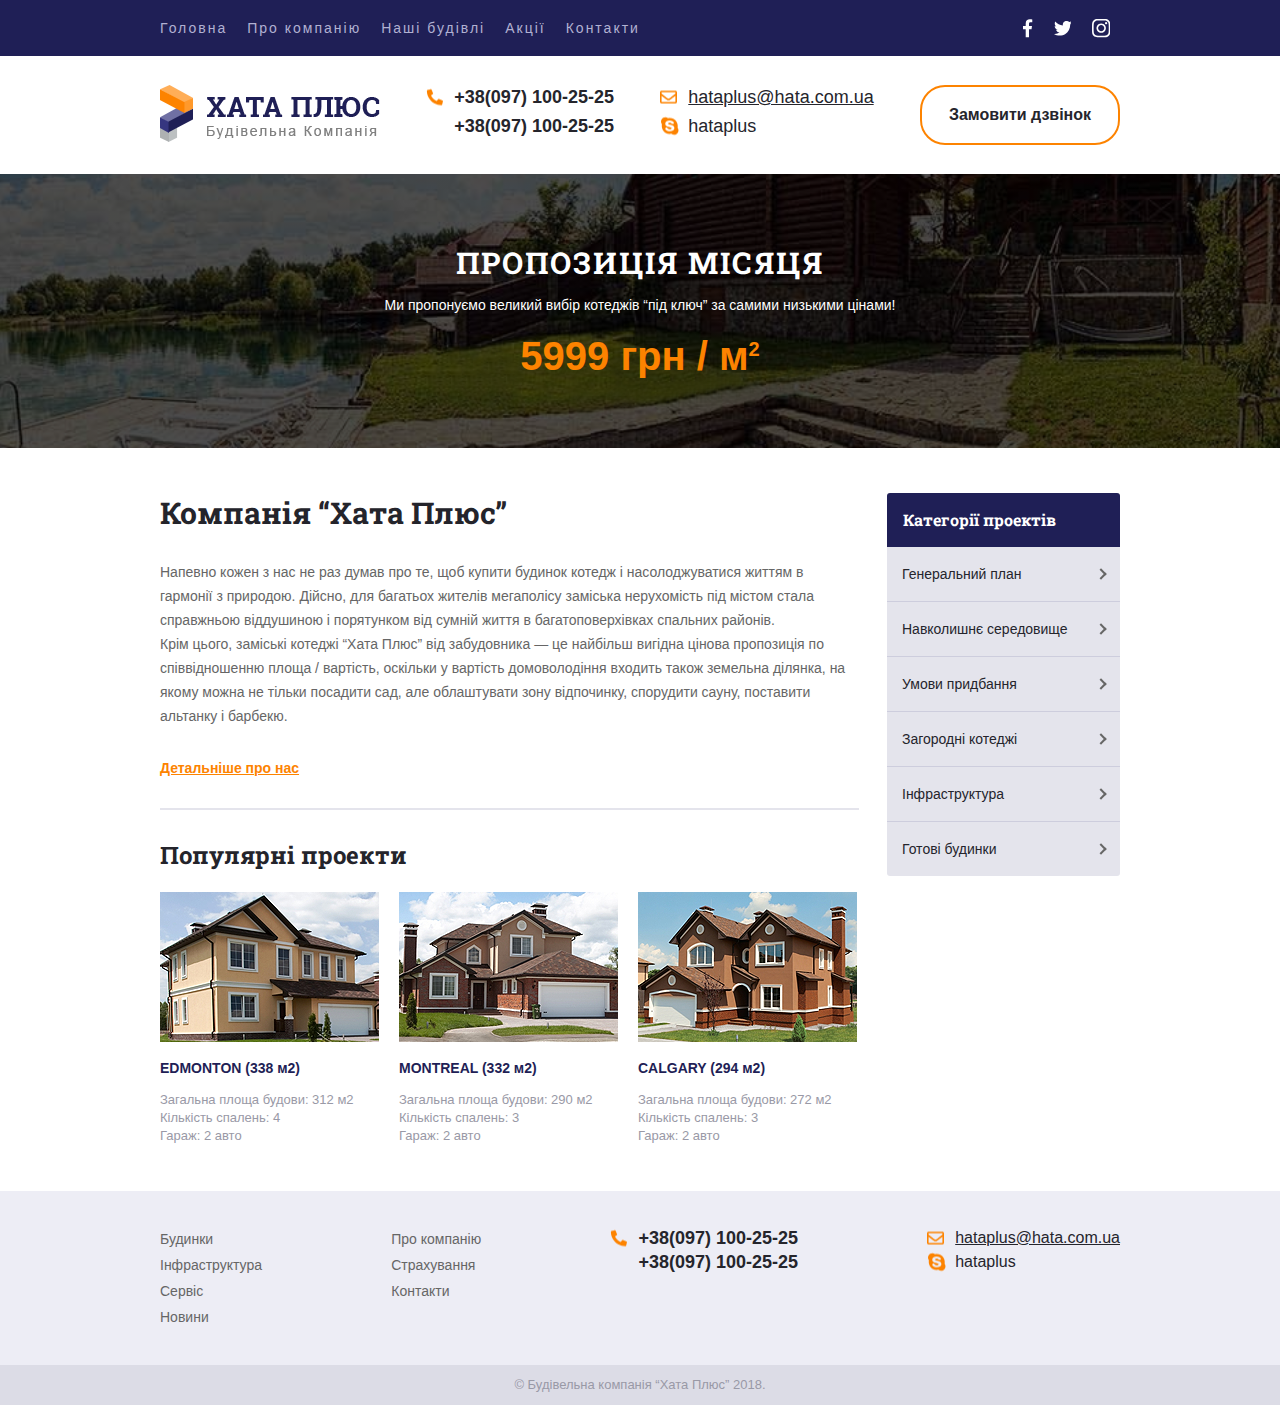
<file: index.html>
<!DOCTYPE html>
<html lang="uk">

<head>
    <meta charset="UTF-8">
    <meta http-equiv="X-UA-Compatible" content="IE=edge">
    <meta name="viewport" content="width=device-width, initial-scale=1.0">
    <link rel="stylesheet" href="css/main.css">
    <title>Будівельна Компанія Hata Plus</title>
</head>

<body>
    <header>
        <nav>
            <div class="header-line">
                <div class="wrapper df-sb-aic">
                    <ul class="menu">
                        <li><a href="/">Головна</a></li>
                        <li><a href="#">Про компанію</a></li>
                        <li><a href="price.html">Наші будівлі</a></li>
                        <li><a href="#">Акції</a></li>
                        <li><a href="contacts.html">Контакти</a></li>
                    </ul>
                    <ul class="social">
                        <li><a href="#" class="fb"></a></li>
                        <li><a href="#" class="tw"></a></li>
                        <li><a href="#" class="inst"></a></li>
                    </ul>
                </div>
            </div>
        </nav>

        <div class="header-title wrapper">
            <div class="logo"><a href="/"><img src="img/logo.png" alt="hataplus логотип"></a></div>
            <div class="contacts">
                <a href="tel:+380971002525">+38(097) 100-25-25</a>
                <a href="tel:+380971002525">+38(097) 100-25-25</a>
            </div>
            <div class="sms">
                <a href="mailto:hataplus@hata.com.ua" class="email">hataplus@hata.com.ua</a>
                <a href="mailto:hataplus@gmail.com" class="skype">hataplus</a>
            </div>
            <div class="button-container"><a href="#" class="button">Замовити дзвінок</a></div>
        </div>
    </header>
    <main>
        <div class="banner">
            <div>
                <p class="offer">Пропозиція місяця</p>
                <p class="offer-of-cottages">Ми пропонуємо великий вибір котеджів “під ключ” за самими низькими цінами!
                </p>
                <p class="price">5999 <span>грн / м<sup>2</sup></span></p>
            </div>
        </div>
        <div class="flex">
            <div class="retreat">
                <article class="main-information">
                    <h1>Компанія “Хата Плюс”</h1>
                    <p>Напевно кожен з нас не раз думав про те, щоб купити будинок котедж і насолоджуватися життям в
                        гармонії з
                        природою. Дійсно, для багатьох жителів мегаполісу заміська нерухомість під містом стала
                        справжньою
                        віддушиною і порятунком від сумній життя в багатоповерхівках спальних районів. </p>
                    <p>Крім цього, заміські котеджі “Хата Плюс” від забудовника — це найбільш вигідна цінова пропозиція
                        по
                        співвідношенню площа / вартість, оскільки у вартість домоволодіння входить також земельна
                        ділянка,
                        на
                        якому можна не тільки посадити сад, але облаштувати зону відпочинку, спорудити сауну, поставити
                        альтанку
                        і барбекю.</p>
                    <a href="#">Детальніше про нас</a>
                    <hr>
                </article>
                <div class="popular-projects">
                    <p>Популярні проекти</p>
                    <div class="card-sale">
                        <a href="#">
                            <figure class="card">
                                <figcaption>
                                    <img src="img/edmonton.jpg" alt="Двох поверховий будинок EDMONTON">
                                    <h3>EDMONTON (338 м2)</h3>
                                    <p>Загальна площа будови: 312 м2</p>
                                    <p>Кількість спалень: 4</p>
                                    <p>Гараж: 2 авто</p>
                                </figcaption>
                            </figure>
                        </a>
                        <a href="#">
                            <figure class="card">
                                <figcaption>
                                    <img src="img/montreal.jpg" alt="Двох поверховий будинок MONTREAL">
                                    <h3>MONTREAL (332 м2)</h3>
                                    <p>Загальна площа будови: 290 м2</p>
                                    <p>Кількість спалень: 3</p>
                                    <p>Гараж: 2 авто</p>
                                </figcaption>
                            </figure>
                        </a>
                        <a href="#">
                            <figure class="card">
                                <figcaption>
                                    <img src="img/calgary.jpg" alt="Двох поверховий будинок CALGARY">
                                    <h3>CALGARY (294 м2)</h3>
                                    <p>Загальна площа будови: 272 м2</p>
                                    <p>Кількість спалень: 3</p>
                                    <p>Гараж: 2 авто</p>
                                </figcaption>
                            </figure>
                        </a>
                    </div>
                </div>
            </div>
            <aside>
                <p class="categories-of-projects">Категорії проектів</p>
                <ul>
                    <li>
                        <a href="#"><span>Генеральний план</span><span class="arrow"></span></a>
                        <ul>
                            <li><a href="#">Lorem, ipsum.</a></li>
                            <li><a href="#">Consequuntur, eligendi!</a></li>
                            <li><a href="#">Sit, sapiente?</a></li>
                        </ul>
                    </li>
                    <li>
                        <a href="#"><span>Навколишнє середовище</span><span class="arrow"></span></a>
                        <ul>
                            <li>
                                <a href="#">Продані</a>
                            </li>
                            <li>
                                <a href="#">Заброньованні</a>
                            </li>
                            <li>
                                <a href="#">В процесі будівництва</a>
                            </li>
                        </ul>
                    </li>
                    <li>
                        <a href="#"><span>Умови придбання</span><span class="arrow"></span></a>
                        <ul>
                            <li><a href="#">Lorem, ipsum.</a></li>
                            <li><a href="#">Lorem, ipsum.</a></li>
                            <li><a href="#">Lorem, ipsum.</a></li>
                        </ul>
                    </li>
                    <li>
                        <a href="#"><span>Загородні котеджі</span><span class="arrow"></span></a>
                        <ul>
                            <li><a href="#">Lorem, ipsum.</a></li>
                            <li><a href="#">Lorem, ipsum.</a></li>
                            <li><a href="#">Lorem, ipsum.</a></li>
                        </ul>
                    </li>
                    <li>
                        <a href="#"><span>Інфраструктура</span><span class="arrow"></span></a>
                        <ul>
                            <li><a href="#">Lorem, ipsum.</a></li>
                            <li><a href="#">Lorem, ipsum.</a></li>
                            <li><a href="#">Lorem, ipsum.</a></li>
                        </ul>
                    </li>
                    <li>
                        <a href="#"><span>Готові будинки</span><span class="arrow"></span></a>
                        <ul>
                            <li><a href="#">Lorem, ipsum.</a></li>
                            <li><a href="#">Lorem, ipsum.</a></li>
                            <li><a href="#">Lorem, ipsum.</a></li>
                        </ul>
                    </li>
                </ul>
            </aside>
        </div>
    </main>
    <footer>
        <div class="footer-menu">
            <div class="wrapper ais df-sb-aic">
                <ul>
                    <li><a href="#">Будинки</a></li>
                    <li><a href="#">Інфраструктура</a></li>
                    <li><a href="#">Сервіс</a></li>
                    <li><a href="#">Новини</a></li>
                </ul>
                <ul>
                    <li><a href="#">Про компанію</a></li>
                    <li><a href="#">Страхування</a></li>
                    <li><a href="#">Контакти</a></li>
                </ul>
                <ul class="footer-contacts">
                    <li><a href="#"><b>+38(097) 100-25-25</b></a></li>
                    <li><a href="#"><b>+38(097) 100-25-25</b></a></li>
                </ul>
                <ul class="footer-sms">
                    <li><a href="#" class="email">hataplus@hata.com.ua</a></li>
                    <li><a href="#" class="skype">hataplus</a></li>
                </ul>
            </div>
        </div>
        <div>
            <p class="bottom-footer">&copy; Будівельна компанія “Хата Плюс” 2018.</p>
        </div>
    </footer>

</body>

</html]
</file>
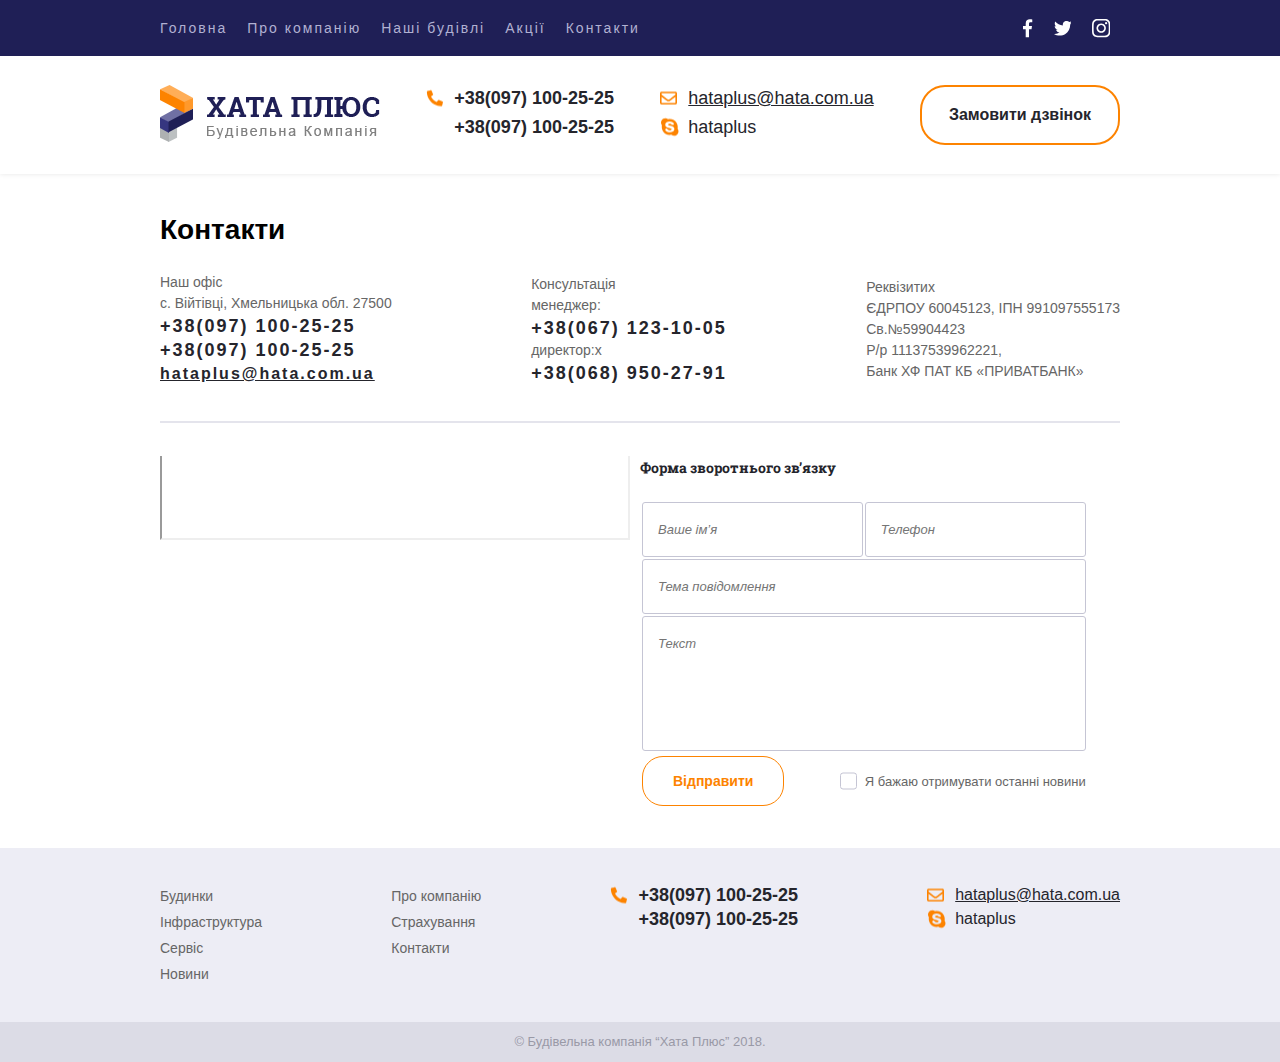
<file: contacts.html>
<!DOCTYPE html>
<html lang="en">

<head>
    <meta charset="UTF-8">
    <meta name="viewport" content="width=device-width, initial-scale=1.0">
    <link rel="stylesheet" href="css/main.css">
    <link rel="preconnect" href="https://fonts.googleapis.com">
    <link rel="preconnect" href="https://fonts.gstatic.com" crossorigin>
    <link href="https://fonts.googleapis.com/css2?family=Roboto+Slab:wght@700&display=swap" rel="stylesheet">
    <title>Document</title>
</head>

<body>
    <header>
        <div class="price-header-title">
            <nav>
                <div class="header-line">
                    <div class="wrapper df-sb-aic">
                        <ul class="menu">
                            <li><a href="/">Головна</a></li>
                            <li><a href="#">Про компанію</a></li>
                            <li><a href="price.html">Наші будівлі</a></li>
                            <li><a href="#">Акції</a></li>
                            <li><a href="contacts.html">Контакти</a></li>
                        </ul>
                        <ul class="social">
                            <li><a href="#" class="fb"></a></li>
                            <li><a href="#" class="tw"></a></li>
                            <li><a href="#" class="inst"></a></li>
                        </ul>
                    </div>
                </div>
            </nav>

            <div class="header-title wrapper df-sb-aic">
                <div class="logo"><a href="/"><img src="img/logo.png" alt="hataplus логотип"></a></div>
                <div class="contacts">
                    <a href="tel:+380971002525">+38(097) 100-25-25</a>
                    <a href="tel:+380971002525">+38(097) 100-25-25</a>
                </div>
                <div class="sms">
                    <a href="mailto:hataplus@hata.com.ua" class="email">hataplus@hata.com.ua</a>
                    <a href="skype:hataplus@gmail.com" class="skype">hataplus</a>
                </div>
                <div class="button-container"><a href="#" class="button">Замовити дзвінок</a></div>
            </div>
        </div>
    </header>
    <main>
        <div class="wrapper contacts-wrapper">
            <h1>Контакти</h1>
            <nav>
                <div class="menu contacts-menu">
                    <ul class="our-office">
                        <li>
                            <p>Наш офіс</p>
                        </li>
                        <li>
                            <p>с. Війтівці, Хмельницька обл. 27500</p>
                        </li>
                        <li><a href="tel:+380971002525">+38(097) 100-25-25</a></li>
                        <li><a href="tel:+380971002525">+38(097) 100-25-25</a></li>
                        <li><a href="#">hataplus@hata.com.ua</a></li>
                    </ul>
                    <ul>
                        <li>
                            <p>Консультація</p>
                        </li>
                        <li>
                            <p>менеджер:</p>
                        </li>
                        <li><a href="tel:+380971002525">+38(067) 123-10-05</a></li>
                        <li>
                            <p>директор:x</p>
                        </li>
                        <li><a href="tel:+380971002525">+38(068) 950-27-91</a></li>
                    </ul>
                    <ul>
                        <li>
                            <p>Реквізитиx</p>
                        </li>
                        <li>
                            <p>ЄДРПОУ 60045123, ІПН 991097555173</p>
                        </li>
                        <li>
                            <p>Св.№59904423</p>
                        </li>
                        <li>
                            <p>Р/р 11137539962221,</p>
                        </li>
                        <li>
                            <p>Банк ХФ ПАТ КБ «ПРИВАТБАНК»</p>
                        </li>
                    </ul>
                </div>
            </nav>
            <hr>
            <div class="main-info">
                <div class="map">
                    <iframe
                        src="https://www.google.com/maps/d/u/0/embed?mid=1HooifdQ_En7AlUinECAsfz6qEuKjlcc&ehbc=2E312F"></iframe>
                </div>
                <div class="form">
                    <p>Форма зворотнього зв’язку</p>
                    <form action="index.php" method="post">
                        <table>
                            <tr>
                                <td><label><input type="text" name="name" placeholder="Ваше ім’я"></label></td>
                                <td><label><input type="tel" name="tel" placeholder="Телефон"></label></td>
                            </tr>
                            <tr>
                                <td colspan="2"><label><input type="text" name="subject_message"
                                            placeholder="Тема повідомлення"></label></td>
                            </tr>
                            <tr>
                                <td colspan="2">
                                    <textarea name="text" id="" cols="30" rows="10" placeholder="Текст"></textarea>
                                </td>
                            </tr>
                            <tr>
                                <td><button type="submit">Відправити</button></td>
                                <td><input type="checkbox" id="news"><label for="news">Я бажаю отримувати останні
                                        новини</label></td>
                            </tr>
                        </table>
                    </form>
                </div>
            </div>
        </div>
    </main>
    <footer>
        <div class="footer-menu">
            <div class="wrapper ais df-sb-aic">
                <ul>
                    <li><a href="#">Будинки</a></li>
                    <li><a href="#">Інфраструктура</a></li>
                    <li><a href="#">Сервіс</a></li>
                    <li><a href="#">Новини</a></li>
                </ul>
                <ul>
                    <li><a href="#">Про компанію</a></li>
                    <li><a href="#">Страхування</a></li>
                    <li><a href="#">Контакти</a></li>
                </ul>
                <ul class="footer-contacts">
                    <li><a href="#"><b>+38(097) 100-25-25</b></a></li>
                    <li><a href="#"><b>+38(097) 100-25-25</b></a></li>
                </ul>
                <ul class="footer-sms">
                    <li><a href="#" class="email">hataplus@hata.com.ua</a></li>
                    <li><a href="#" class="skype">hataplus</a></li>
                </ul>
            </div>
        </div>
        <div>
            <p class="bottom-footer">&copy; Будівельна компанія “Хата Плюс” 2018.</p>
        </div>
    </footer>
</body>

</html>
</file>
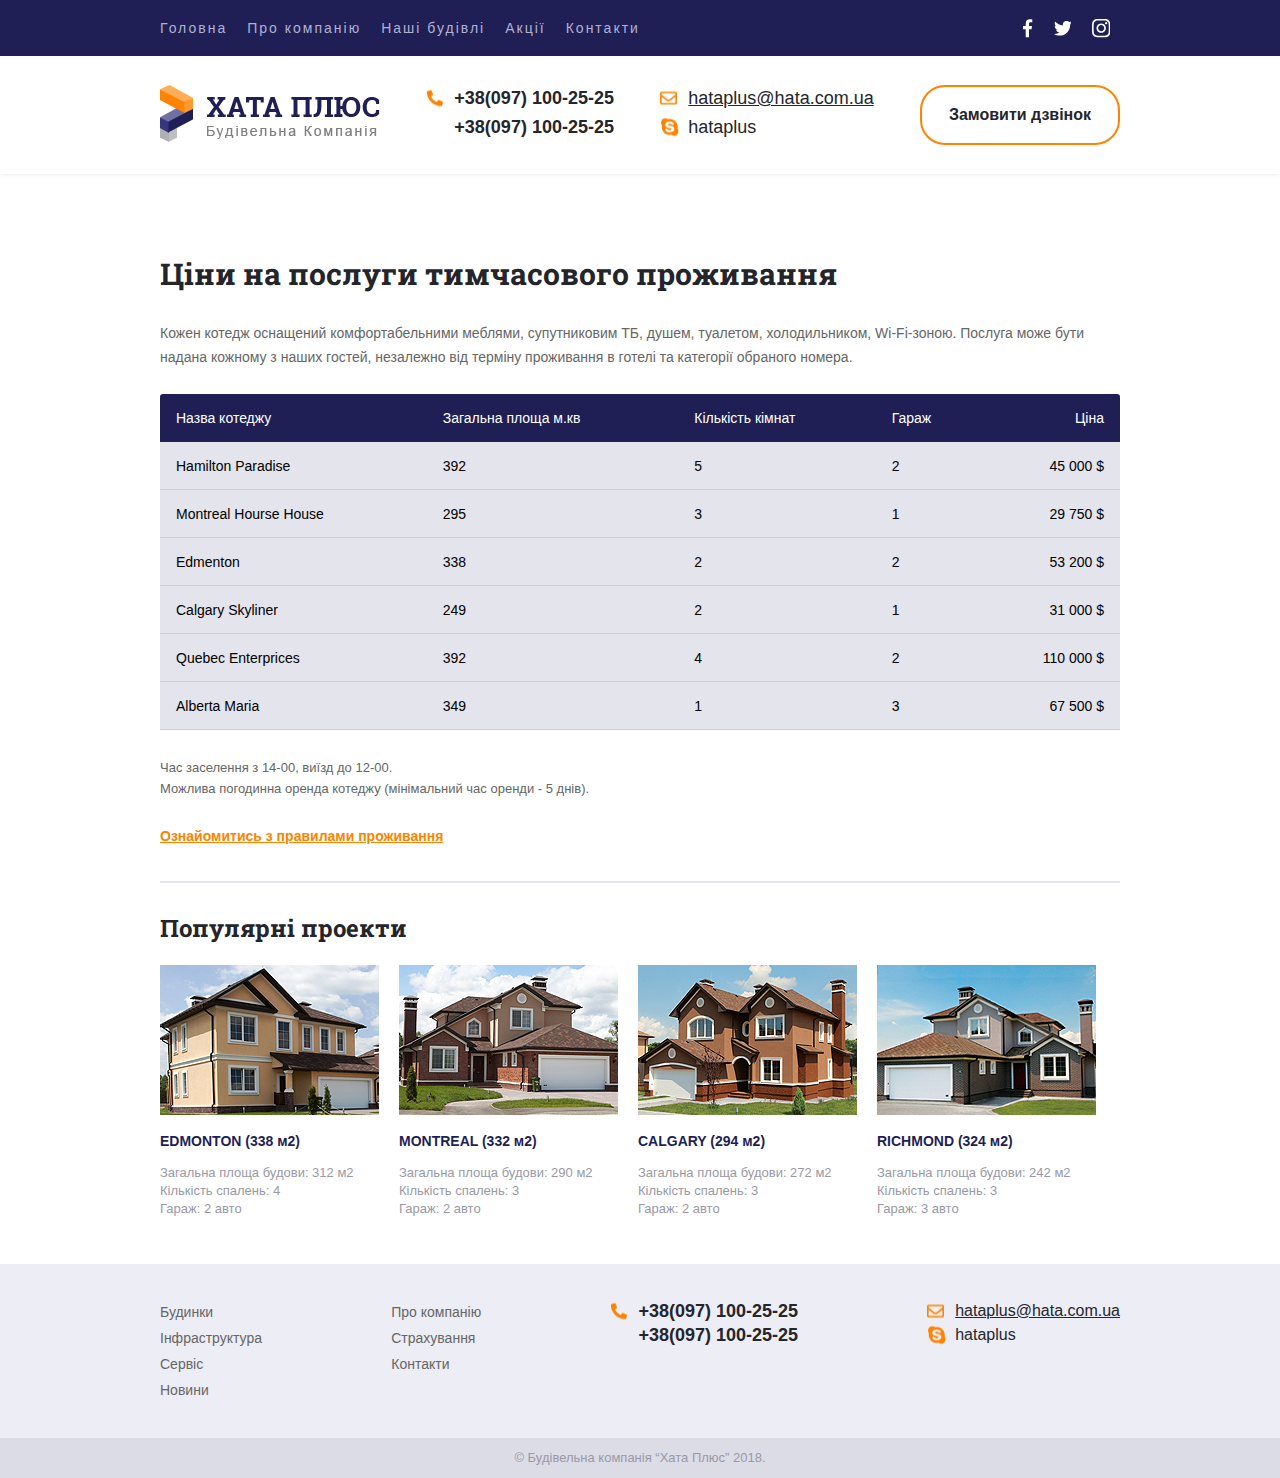
<file: price.html>
<!DOCTYPE html>
<html lang="uk">

<head>
    <meta charset="UTF-8">
    <meta http-equiv="X-UA-Compatible" content="IE=edge">
    <meta name="viewport" content="width=device-width, initial-scale=1.0">
    <link rel="stylesheet" href="css/main.css">
    <title>Будівельна Компанія Hata Plus</title>
</head>

<body>
    <header>
        <div class="price-header-title">
            <nav>
                <div class="header-line">
                    <div class="wrapper df-sb-aic">
                        <ul class="menu">
                            <li><a href="/">Головна</a></li>
                            <li><a href="#">Про компанію</a></li>
                            <li><a href="price.html">Наші будівлі</a></li>
                            <li><a href="#">Акції</a></li>
                            <li><a href="contacts.html">Контакти</a></li>
                        </ul>
                        <ul class="social">
                            <li><a href="#" class="fb"></a></li>
                            <li><a href="#" class="tw"></a></li>
                            <li><a href="#" class="inst"></a></li>
                        </ul>
                    </div>
                </div>
            </nav>

            <div class="header-title wrapper df-sb-aic">
                <div class="logo"><a href="/"><img src="img/logo.png" alt="hataplus логотип"></a></div>
                <div class="contacts">
                    <a href="tel:+380971002525">+38(097) 100-25-25</a>
                    <a href="tel:+380971002525">+38(097) 100-25-25</a>
                </div>
                <div class="sms">
                    <a href="mailto:hataplus@hata.com.ua" class="email">hataplus@hata.com.ua</a>
                    <a href="skype:hataplus@gmail.com" class="skype">hataplus</a>
                </div>
                <div class="button-container"><a href="#" class="button">Замовити дзвінок</a></div>
            </div>
        </div>
    </header>
    <main>
        <div class="wrapper price-wrapper">
            <article class="main-information">
                <h1>Ціни на послуги тимчасового проживання</h1>
                <p>Кожен котедж оснащений комфортабельними меблями, супутниковим ТБ, душем, туалетом, холодильником,
                    Wi-Fi-зоною.
                    Послуга може бути надана кожному з наших гостей, незалежно від терміну проживання в готелі та
                    категорії обраного номера.</p>
            </article>
            <table class="price-table">
                <thead>
                    <tr>
                        <td>Назва котеджу</td>
                        <td>Загальна площа м.кв</td>
                        <td>Кількість кімнат</td>
                        <td>Гараж</td>
                        <td class="price-of-the-cottages">Ціна</td>
                    </tr>
                </thead>
                <tbody>
                    <tr>
                        <td>Hamilton Paradise</td>
                        <td>392</td>
                        <td>5</td>
                        <td>2</td>
                        <td class="price-of-the-cottages">45 000 $</td>
                    </tr>
                    <tr>
                        <td>Montreal Hourse House</td>
                        <td>295</td>
                        <td>3</td>
                        <td>1</td>
                        <td class="price-of-the-cottages">29 750 $</td>
                    </tr>
                    <tr>
                        <td>Edmenton</td>
                        <td>338</td>
                        <td>2</td>
                        <td>2</td>
                        <td class="price-of-the-cottages">53 200 $</td>
                    </tr>
                    <tr>
                        <td>Calgary Skyliner</td>
                        <td>249</td>
                        <td>2</td>
                        <td>1</td>
                        <td class="price-of-the-cottages">31 000 $</td>
                    </tr>
                    <tr>
                        <td>Quebec Enterprices</td>
                        <td>392</td>
                        <td>4</td>
                        <td>2</td>
                        <td class="price-of-the-cottages">110 000 $</td>
                    </tr>
                    <tr>
                        <td>Alberta Maria</td>
                        <td>349</td>
                        <td>1</td>
                        <td>3</td>
                        <td class="price-of-the-cottages">67 500 $</td>
                    </tr>
                </tbody>
            </table>
            <p class="time"><span>Час заселення з 14-00, виїзд до 12-00.</span>Можлива погодинна оренда котеджу
                (мінімальний час оренди - 5 днів).</p>
            <a href="#" class="rules-of-residence">Ознайомитись з правилами проживання</a>
            <hr>
            <div class="popular-projects">
                <p>Популярні проекти</p>
                <div class="card-sale">
                    <a href="#">
                        <figure class="card">
                            <figcaption>
                                <img src="img/edmonton.jpg" alt="Двох поверховий будинок EDMONTON">
                                <h3>EDMONTON (338 м2)</h3>
                                <p>Загальна площа будови: 312 м2</p>
                                <p>Кількість спалень: 4</p>
                                <p>Гараж: 2 авто</p>
                            </figcaption>
                        </figure>
                    </a>
                    <a href="#">
                        <figure class="card">
                            <figcaption>
                                <img src="img/montreal.jpg" alt="Двох поверховий будинок MONTREAL">
                                <h3>MONTREAL (332 м2)</h3>
                                <p>Загальна площа будови: 290 м2</p>
                                <p>Кількість спалень: 3</p>
                                <p>Гараж: 2 авто</p>
                            </figcaption>
                        </figure>
                    </a>
                    <a href="#">
                        <figure class="card">
                            <figcaption>
                                <img src="img/calgary.jpg" alt="Двох поверховий будинок CALGARY">
                                <h3>CALGARY (294 м2)</h3>
                                <p>Загальна площа будови: 272 м2</p>
                                <p>Кількість спалень: 3</p>
                                <p>Гараж: 2 авто</p>
                            </figcaption>
                        </figure>
                    </a>
                    <a href="#">
                        <figure class="card">
                            <figcaption>
                                <img src="img/richmond.jpg" alt="Двох поверховий будинок CALGARY">
                                <h3>RICHMOND (324 м2)</h3>
                                <p>Загальна площа будови: 242 м2</p>
                                <p>Кількість спалень: 3</p>
                                <p>Гараж: 3 авто</p>
                            </figcaption>
                        </figure>
                    </a>
                </div>
            </div>
        </div>
    </main>
    <footer>
        <div class="footer-menu">
            <div class="wrapper ais df-sb-aic">
                <ul>
                    <li><a href="#">Будинки</a></li>
                    <li><a href="#">Інфраструктура</a></li>
                    <li><a href="#">Сервіс</a></li>
                    <li><a href="#">Новини</a></li>
                </ul>
                <ul>
                    <li><a href="#">Про компанію</a></li>
                    <li><a href="#">Страхування</a></li>
                    <li><a href="#">Контакти</a></li>
                </ul>
                <ul class="footer-contacts">
                    <li><a href="#"><b>+38(097) 100-25-25</b></a></li>
                    <li><a href="#"><b>+38(097) 100-25-25</b></a></li>
                </ul>
                <ul class="footer-sms">
                    <li><a href="#" class="email">hataplus@hata.com.ua</a></li>
                    <li><a href="#" class="skype">hataplus</a></li>
                </ul>
            </div>
        </div>
        <div>
            <p class="bottom-footer">&copy; Будівельна компанія “Хата Плюс” 2018.</p>
        </div>
    </footer>
</body>

</html>
</file>
<file: css/main.css>
@font-face {
    font-family: 'Roboto Slab';
    src: url('../fonts/RobotoSlab-Bold.eot');
    src: url('../fonts/RobotoSlab-Bold.eot?#iefix') format('embedded-opentype'),
        url('../fonts/RobotoSlab-Bold.woff2') format('woff2'),
        url('../fonts/RobotoSlab-Bold.woff') format('woff'),
        url('../fonts/RobotoSlab-Bold.ttf') format('truetype');
    font-weight: bold;
    font-style: normal;
    font-display: swap;
}

* {
    margin: 0;
    padding: 0;
    box-sizing: border-box;
}


html {
    font-size: 1px;
}

body {
    font-family: "Arial";
    font-size: 14rem;
}

.df-sb-aic {
    display: flex;
    justify-content: space-between;
    align-items: center;
}

.wrapper {
    max-width: 960px;
    margin: 0 auto;
}

.retreat {
    width: 75%;
}

.header-line {
    background-color: #1f1f56;
    padding: 16px 0;
}

.header-line .menu {
    display: flex;
    justify-content: flex-start;
}

.header-line .social li {
    margin: 0 10px;
}

.social {
    display: flex;
    justify-content: flex-end;
    align-items: center;
}

.social a,
.contacts a:first-child::before,
.sms a::before,
.footer-contacts li:first-child a::before,
.footer-sms a::before {
    display: inline-block;
    background-image: url(../img/sprite.png);
    transition: 0.3s;
}

.fb {
    width: 10px;
    height: 19px;
}

.fb:hover {
    background-position: 0 -21px;
}

.tw {
    width: 18px;
    height: 15px;
    background-position: -11px 0;
}

.tw:hover {
    background-position: -11px -21px;
}

.inst {
    width: 19px;
    height: 19px;
    background-position: -32px 0;
}

.inst:hover {
    background-position: -32px -21px;
}

.header-line li {
    list-style: none;
    display: flex;
    margin-right: 20px;
}

.header-line li a {
    text-decoration: none;
}

.menu a {
    font-size: 14rem;
    letter-spacing: 2rem;
    line-height: 24rem;
    color: #b1b1d2;
}

.menu a:hover {
    color: #fd8300;
}

.header-title {
    display: flex;
    justify-content: space-between;
}

.contacts a,
.sms a {
    margin-bottom: 5px;
}

.footer-menu .contacts a,
.contacts a,
.sms a,
.footer-contacts li a {
    display: block;
    font-size: 18rem;
    line-height: 24rem;
    color: #25252c;
    text-decoration: none;
}

.contacts a {
    font-weight: bold;
}

.contacts a,
.sms a,
.footer-contacts a,
.footer-sms a {
    position: relative;
    padding-left: 28px;
}

.contacts a:first-child::before,
.footer-contacts li:first-child a::before {
    content: "";
    position: absolute;
    top: 50%;
    left: 0px;
    width: 17px;
    height: 17px;
    background-position: -54px 0;
    transform: translateY(-50%);
}

.sms a:first-child::before,
.footer-sms li:first-child a::before {
    content: "";
    display: inline-block;
    position: absolute;
    top: 50%;
    left: 0px;
    width: 17px;
    height: 13px;
    background-position: -73px 0px;
    transform: translateY(-50%);
}

.sms a:last-child::before,
.footer-sms li:last-child a::before {
    content: "";
    display: inline-block;
    position: absolute;
    top: 50%;
    left: 0px;
    width: 19px;
    height: 19px;
    background-position: -91px 0px;
    transform: translateY(-50%);
}

.contacts a:hover,
.sms a:last-child:hover,
.sms .email,
.main-information a,
.footer-menu a:hover,
.footer-sms .email {
    text-decoration: underline;
}

.sms a:first-child:hover,
.skype a,
.button,
h3,
.card-sale a,
.footer-menu a,
.footer-sms a {
    text-decoration: none;
}

.button-conteiner {
    display: flex;
    align-content: center;
}

.button {
    display: block;
    width: 200px;
    border-radius: 25px;
    background-color: #ffffff;
    border: 2px solid #fd8300;
    text-align: center;
    font-size: 16rem;
    line-height: 24rem;
    color: #25252c;
    font-weight: bold;
    transition: .5s;
    padding: 16px 0;
}

.button:hover {
    color: #fff;
    background-color: #fd8300;
}

.header-title {
    display: flex;
    background-color: #fff;
    padding: 29px 0;
}

.banner {
    background: linear-gradient(rgba(0, 0, 0, 0.7), rgba(0, 0, 0, 0.7)), #000 url("../img/nature.jpg") no-repeat center /cover;
    padding: 69px 0;
    margin-bottom: 45px;
}

.banner>div {
    text-align: center;
}

.banner sup {
    font-size: 20rem;
}

.banner .offer {
    font-size: 30rem;
    letter-spacing: 2rem;
    text-transform: uppercase;
    font-weight: 700;
    font-family: 'Roboto Slab', serif;
    margin-bottom: 11px;
    color: #fff;
}

.offer-of-cottages {
    font-size: 14rem;
    line-height: 24rem;
    color: #fff;
    margin-bottom: 17px;
}

.price {
    font-size: 40rem;
    color: #fd8300;
    font-weight: bold;
}

.prise span {
    font-size: 24rem;
}

.flex {
    max-width: 960px;
    display: flex;
    column-gap: 28px;
    margin: auto;
}

.main-information {
    width: 100%;
    margin-bottom: 25px;
}

.main-information h1 {
    font-size: 30rem;
    color: #24242b;
    font-family: 'Roboto Slab', serif;
    margin-bottom: 28px;
}

.main-information p {
    font-size: 14rem;
    line-height: 24rem;
    color: #666;
}

.main-information a {
    display: inline-block;
    font-size: 14rem;
    line-height: 24rem;
    color: #fd8300;
    font-weight: bold;
    margin: 28px 0;
}

hr {
    border-color: #e4e4ec;
}

.main-information a:hover {
    color: #1f1f56;
}

.popular-projects {
    margin-bottom: 46px;
}

.popular-projects>p {
    margin-bottom: 25px;
    font-size: 24rem;
    line-height: 24rem;
    color: #24242b;
    font-family: 'Roboto Slab', serif;
    font-weight: 700;
}

.card-sale {
    display: flex;
    column-gap: 20px;
    align-items: stretch;
}

.card {
    cursor: url(../img/cursor.cur), pointer;
}

.card h3 {
    font-size: 14rem;
    line-height: 24rem;
    color: #1f1f56;
    margin: 11px 0;
}

.card-sale p {
    font-size: 13rem;
    line-height: 18rem;
    color: #9999a6;
}

aside {
    border-radius: 3px 3px 0 0;
    overflow: hidden;
    width: 25%;
}

aside li {
    list-style: none;
    background-color: #e4e4ec;
    border-bottom: #cdcddd 1px solid;
}

aside li:last-child {
    border-radius: 0 0 3px 3px;
    overflow: hidden;
    border: none;
}

aside li ul {
    display: none;
}

aside ul li ul li a {
    margin-left: 30px;
}

aside li:hover ul {
    display: block;
}

aside>ul>li:hover {
    background-color: #fd8300;
}

aside>ul>li:hover>a {
    color: #fff;
}

aside>ul>li>a {
    display: flex;
    justify-content: space-between;
    align-items: center;
}

.arrow {
    display: inline-block;
    width: 8px;
    height: 8px;
    border: 2px solid #666;
    border-top: none;
    border-left: none;
    transform: rotate(-45deg);
    transition: .5s;
}

aside li:hover .arrow {
    transform: rotate(45deg);
    border-color: #fff;
}

aside li>ul>li:hover {
    background-color: #cecedd;
}

aside a {
    display: inline-block;
    text-decoration: none;
    font-size: 14rem;
    line-height: 24rem;
    color: #25252c;
    padding: 15px;
}

.categories-of-projects {
    font-size: 16rem;
    line-height: 24rem;
    color: #fff;
    font-weight: 700;
    padding: 15px 16px;
    background-color: #1f1f56;
    font-family: 'Roboto Slab', serif;
}

.ais {
    display: flex;
    align-items: start;
}

.footer-menu {
    padding: 35px 0;
    background-color: #ededf5;
}

.footer-menu li {
    list-style: none;
}

.footer-menu a {
    font-size: 14rem;
    line-height: 26rem;
    color: #666;
}

.footer-menu a:hover {
    color: #f99f41;
}

.footer-contacts {
    display: flex;
    flex-direction: column;
    row-gap: 5lpx;
}

.footer-sms a {
    font-size: 16rem;
    line-height: 24rem;
    color: #25252c;
}

.price-header-title {
    margin-bottom: 40px;
}

.bottom-footer {
    background-color: #dcdce6;
    padding: 11px 0;
}

footer p {
    font-size: 13rem;
    line-height: 18rem;
    color: #9999a6;
    text-align: center;
}

.price-table {
    width: 100%;
    border-collapse: collapse;
    margin-bottom: 27px;
}

.price-table thead tr {
    background-color: #1f1f56;
    color: #fff;
}

.price-table tbody tr {
    box-shadow: inset 0px -1px 0px #cecedd;
    background-color: #e4e4ec;
}

.price-table tbody tr:hover {
    background-color: #fd8300;
    color: #fff;
}

.price-table td {
    padding: 16px;
}

.price-of-the-cottages {
    text-align: right;
}

thead tr td:first-child {
    border-radius: 3px 0 0 0;
}

thead tr td:last-child {
    border-radius: 0 3px 0 0;
}

.time span {
    display: block;
}

.time {
    font-size: 13rem;
    line-height: 21rem;
    color: #666;
    font-family: "Arial";
    margin-bottom: 25px;
}

.rules-of-residence {
    display: block;
    font-size: 14rem;
    line-height: 24rem;
    color: #fd8300;
    font-weight: bold;
    font-family: "Arial";
    margin-bottom: 33px;
}

hr {
    border: 1px #e4e4ec solid;
    margin-bottom: 33px;
}

.price-wrapper {
    padding-top: 40px;
}

.price-header-title {
    box-shadow: 0 0 5px rgba(0, 0, 0, 0.1);
}

.contacts-wrapper nav .menu {
    display: flex;
    justify-content: space-between;
    align-items: center;
}

.contacts-wrapper h1 {
    margin-bottom: 26px;
}

.contacts-menu {
    margin-bottom: 35px;
}

.contacts-menu ul {
    list-style: none;
}

.contacts-menu ul p {
    font-size: 14rem;
    line-height: 21rem;
    color: #666;
    font-family: "Arial";
}

.contacts-menu ul a {
    font-size: 18rem;
    line-height: 24rem;
    text-decoration: none;
    color: #25252c;
    font-weight: bold;
    font-family: "Arial";
}

.our-office li:last-child a {
    font-size: 16rem;
    line-height: 24rem;
    text-decoration: underline;
    color: #25252c;
    font-family: "Arial";
}

.contacts-menu ul li:last-child a:hover {
    color: #fd8504;
}

.main-info {
    display: flex;
    justify-content: space-between;
}

.map {
    width: 49%;
    overflow: hidden;
}

.map iframe {
    margin-top: -70px;
    width: 100%;
}

.form {
    width: 50%;
}

.form p {
    font-size: 14rem;
    line-height: 24rem;
    color: #24242b;
    font-weight: 700;
    font-family: "Roboto Slab";
    margin-bottom: 20px;
}

.main-info {
    margin-bottom: 40px;
}

.main-info form {
    max-width: 100%;
}

.main-info form input:not([type="checkbox"]),
.main-info form textarea {
    border-radius: 3px;
    border: 1px solid #c5c5d4;
    padding: 16px 15px;
    width: 100%;
    font-size: 13rem;
    line-height: 21rem;
    color: #9999a6;
    font-style: italic;
    font-family: "Arial";
}

.main-info form textarea {
    resize: none;
    max-height: 135px;
}

.main-info table tr:first-child td {
    width: 50%;
}

.form table tr:last-child input[type="checkbox"] {
    display: none;
}

.form table tr:last-child label {
    position: relative;
    font-size: 13rem;
    line-height: 21rem;
    color: #666;
    font-family: "Arial";
}

.form table tr:last-child label:before {
    content: "";
    position: absolute;
    top: 50%;
    left: -25px;
    transform: translateY(-50%);
    width: 15px;
    height: 15px;
    border-radius: 3px;
    border: 1px solid #c5c5d4;
}

.form table tr:last-child input:checked+label::after {
    content: "";
    position: absolute;
    top: 23%;
    left: -22px;
    transform: translateY(-50%);
    transform: rotate(-45deg);
    width: 9px;
    height: 6px;
    border: 2px solid #1f1f56;
    border-top: none;
    border-right: none;
}

.form button[type="submit"] {
    transition: 0.3s;
    position: relative;
    padding: 12px 30px;
    border-radius: 21px;
    background: transparent;
    border: 1px solid #fd8300;
    font-size: 14rem;
    line-height: 24rem;
    color: #fd8300;
    font-weight: bold;
    font-family: "Arial";
    text-align: center;
}

.form button[type="submit"]::before {
    content: '';
    transition: 0.3s;
    position: absolute;
    top: 0;
    left: 0;
    width: 0%;
    height: 100%;
    border-radius: 21px;
    background: #fd8300;
    z-index: -1;
}

.form button[type="submit"]:hover::before {
    width: 100%;
}

.form button[type="submit"]:hover {
    color: #fff;
}
</file>
